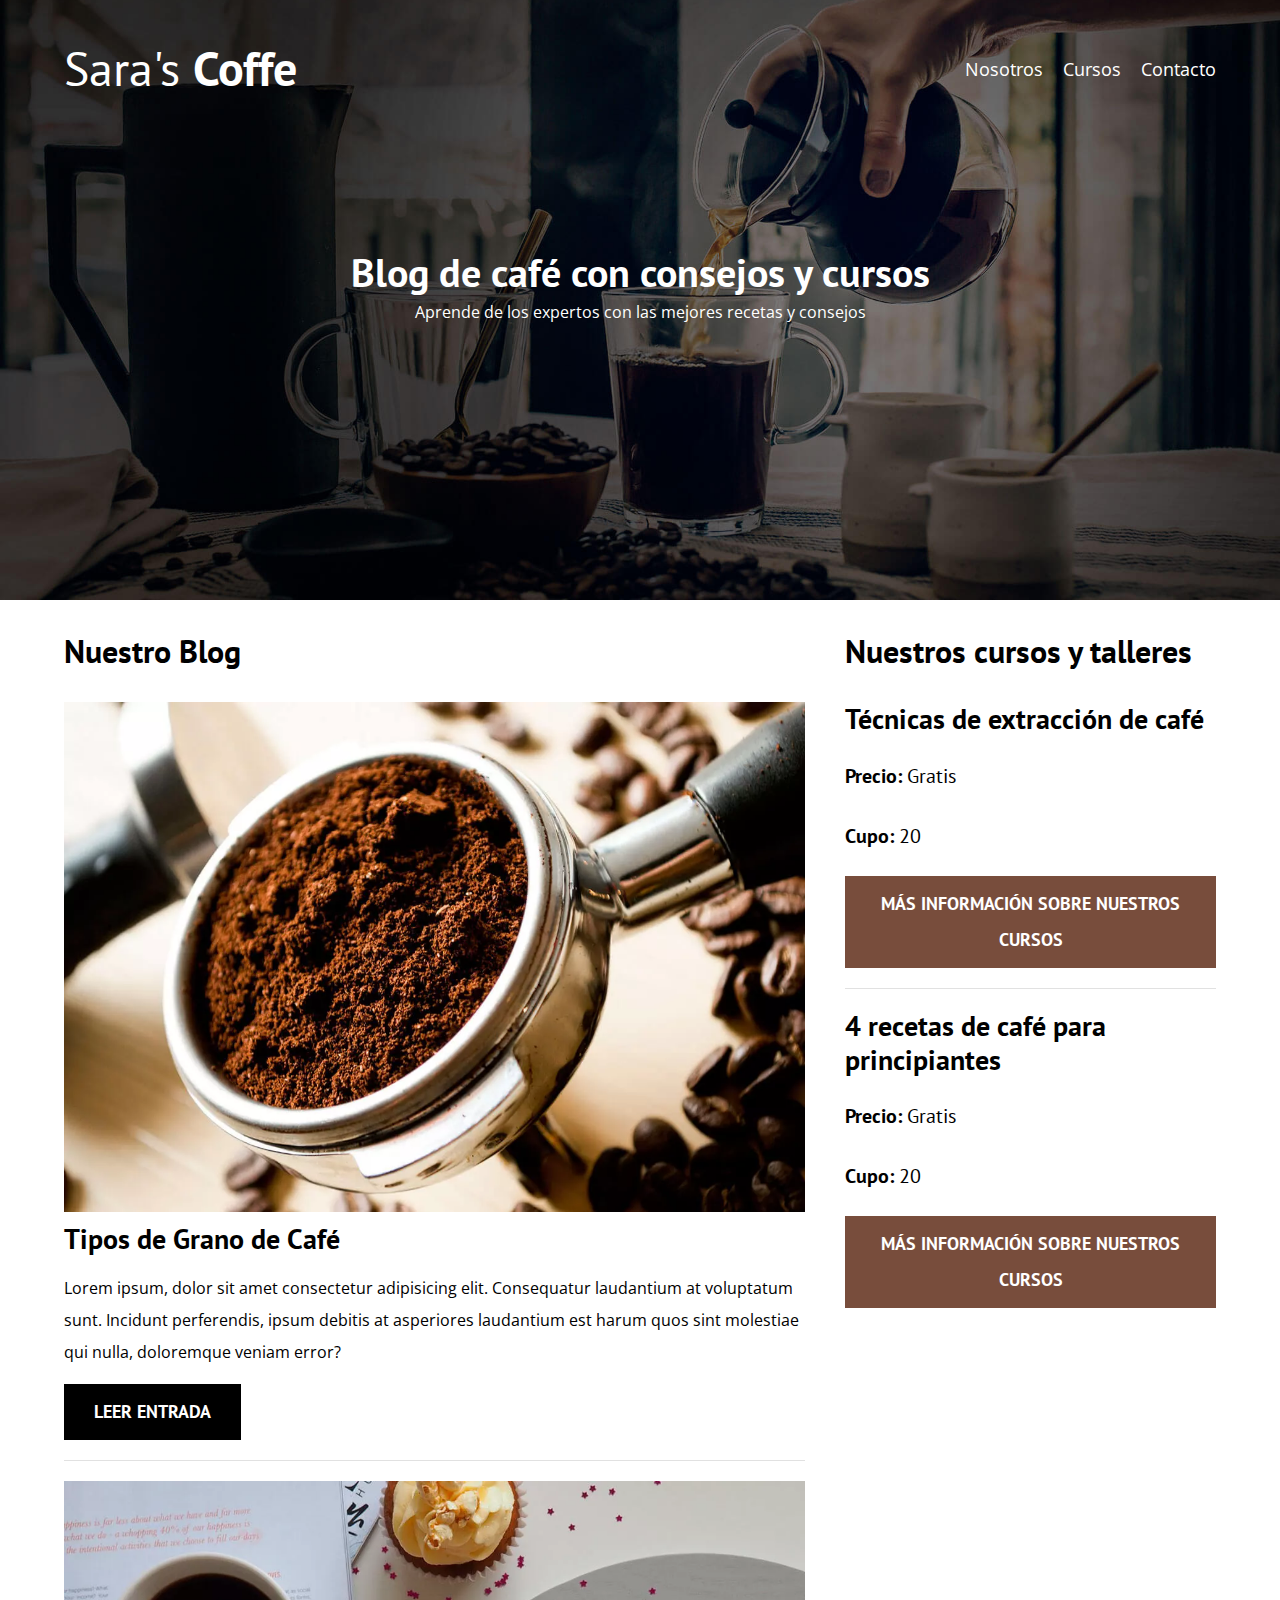
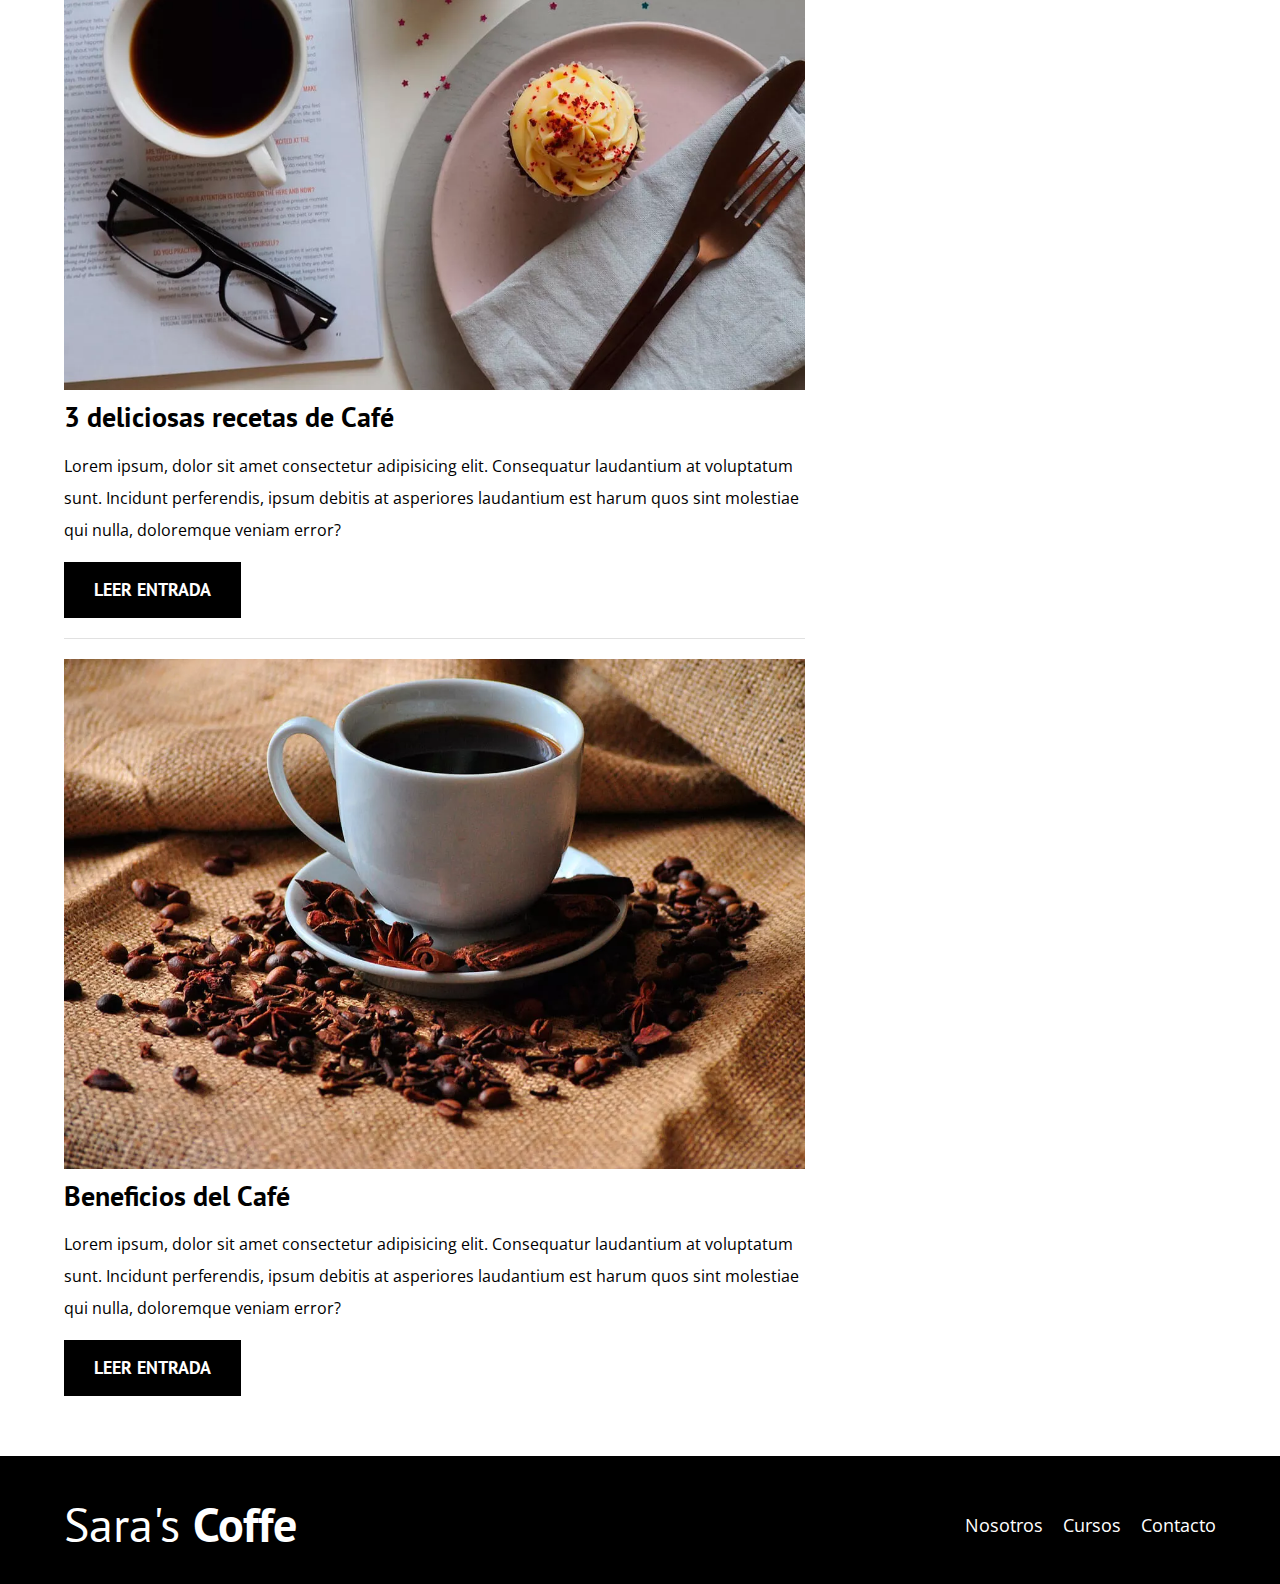
<file: index.html>
<!DOCTYPE html>
<html lang="en">

<head>
    <meta charset="UTF-8">
    <meta name="viewport" content="width=device-width, initial-scale=1.0">
    <meta name="description" content="P+agina web de blog de café">
    <title>Sara's coffee</title>
    <!-- Prefetch -->
    <link rel="prefetch" href="nosotros.html" as="document">

    <link rel="preconnect" href="https://fonts.googleapis.com">
    <link rel="preconnect" href="https://fonts.gstatic.com" crossorigin>
    <link href="https://fonts.googleapis.com/css2?family=Open+Sans&family=PT+Sans:wght@400;700&display=swap"
        rel="stylesheet">
    <!-- Preload -->
    <link rel="preload" href="CSS/normalize.css" as="style">
    <link rel="stylesheet" href="CSS/normalize.css">

    <link rel="preload" href="https://fonts.googleapis.com/css2?family=Open+Sans&family=PT+Sans:wght@400;700&display=swap" 
        crossorigin="crossorigin" as="font">

    <link rel="preload" href="CSS/style.css">
    <link rel="stylesheet" href="CSS/style.css">

</head>

<body>
    <header class="header">
        <div class="contenedor">
            <div class="barra">
                <a href="index.html" class="logo">
                    <h1 class="logo__nombre no-margin centrar-texto">Sara's <span class="logo__bold">Coffe</span></h1>
                </a>
                <nav class="navegacion">
                    <a href="nosotros.html" class="navegacion__enlace">Nosotros</a>
                    <a href="cursos.html" class="navegacion__enlace">Cursos</a>
                    <a href="contacto.html" class="navegacion__enlace">Contacto</a>
                </nav>
            </div>
        </div>
        <div class="header__texto">
            <h2 class="no-margin">Blog de café con consejos y cursos</h2>
            <p class="no-margin">Aprende de los expertos con las mejores recetas y consejos</p>
        </div>
    </header>

    <div class="contenedor contenido-principal">
        <main class="blog">
            <h3>Nuestro Blog</h3>
            <article class="entrada">
                <div class="entrada_imagen">
                    <picture>
                        <source loading="lazy" srcset="img/blog1.webp" type="image/webp">
                        <img loading="lazy" src="img/blog1.jpg" alt="imagen blog">
                    </picture>
                </div>
                <div class="entrada__contenido">
                    <h4 class="no-margin">Tipos de Grano de Café</h4>
                    <p>Lorem ipsum, dolor sit amet consectetur adipisicing elit. Consequatur laudantium at voluptatum
                        sunt. Incidunt perferendis, ipsum debitis at asperiores laudantium est harum quos sint molestiae
                        qui nulla, doloremque veniam error?</p>
                    <a href="entrada.html" class="boton boton--primario">Leer Entrada</a>
                </div>
            </article>
            <article class="entrada">
                <div class="entrada_imagen">
                    <picture>
                        <source loading="lazy" srcset="img/blog2.webp" type="image/webp">
                        <img loading="lazy" src="img/blog2.jpg" alt="imagen blog">
                    </picture>
                </div>
                <div class="entrada__contenido">
                    <h4 class="no-margin">3 deliciosas recetas de Café</h4>
                    <p>Lorem ipsum, dolor sit amet consectetur adipisicing elit. Consequatur laudantium at voluptatum
                        sunt. Incidunt perferendis, ipsum debitis at asperiores laudantium est harum quos sint molestiae
                        qui nulla, doloremque veniam error?</p>
                    <a href="entrada.html" class="boton boton--primario">Leer Entrada</a>
                </div>
            </article>
            <article class="entrada">
                <div class="entrada_imagen">
                    <picture>
                        <source loading="lazy" srcset="img/blog3.webp" type="image/webp">
                        <img loading="lazy" src="img/blog3.jpg" alt="imagen blog">
                    </picture>
                </div>
                <div class="entrada__contenido">
                    <h4 class="no-margin">Beneficios del Café</h4>
                    <p>Lorem ipsum, dolor sit amet consectetur adipisicing elit. Consequatur laudantium at voluptatum
                        sunt. Incidunt perferendis, ipsum debitis at asperiores laudantium est harum quos sint molestiae
                        qui nulla, doloremque veniam error?</p>
                    <a href="entrada.html" class="boton boton--primario">Leer Entrada</a>
                </div>
            </article>
        </main>
        <aside class="sidebar">
            <h3>Nuestros cursos y talleres</h3>
            <ul class="cursos no-padding">
                <li class="widget-curso">
                    <h4 class="no-margin">Técnicas de extracción de café</h4>
                    <p class="widget-curso__label">Precio:
                        <span class="widget-curso__info">Gratis</span>
                    </p>
                    <p class="widget-curso__label">Cupo:
                        <span class="widget-curso__info">20</span>
                    </p>
                    <a href="entrada.html" class="boton boton--secundario">Más información sobre nuestros cursos</a>
                </li>
                <li class="widget-curso">
                    <h4 class="no-margin">4 recetas de café para principiantes</h4>
                    <p class="widget-curso__label">Precio:
                        <span class="widget-curso__info">Gratis</span>
                    </p>
                    <p class="widget-curso__label">Cupo:
                        <span class="widget-curso__info">20</span>
                    </p>
                    <a href="entrada.html" class="boton boton--secundario">Más información sobre nuestros cursos</a>
                </li>
            </ul>
        </aside>
    </div>

    <footer class="footer">
        <div class="contenedor">
            <div class="barra">
                <a href="index.html" class="logo">
                    <h1 class="logo__nombre no-margin centrar-texto">Sara's <span class="logo__bold">Coffe</span></h1>
                </a>
                <nav class="navegacion">
                    <a href="nosotros.html" class="navegacion__enlace">Nosotros</a>
                    <a href="cursos.html" class="navegacion__enlace">Cursos</a>
                    <a href="contacto.html" class="navegacion__enlace">Contacto</a>
                </nav>
            </div>
        </div>
    </footer>

    <script src="js/modernzr.js"></script>

</body>

</html>
</file>
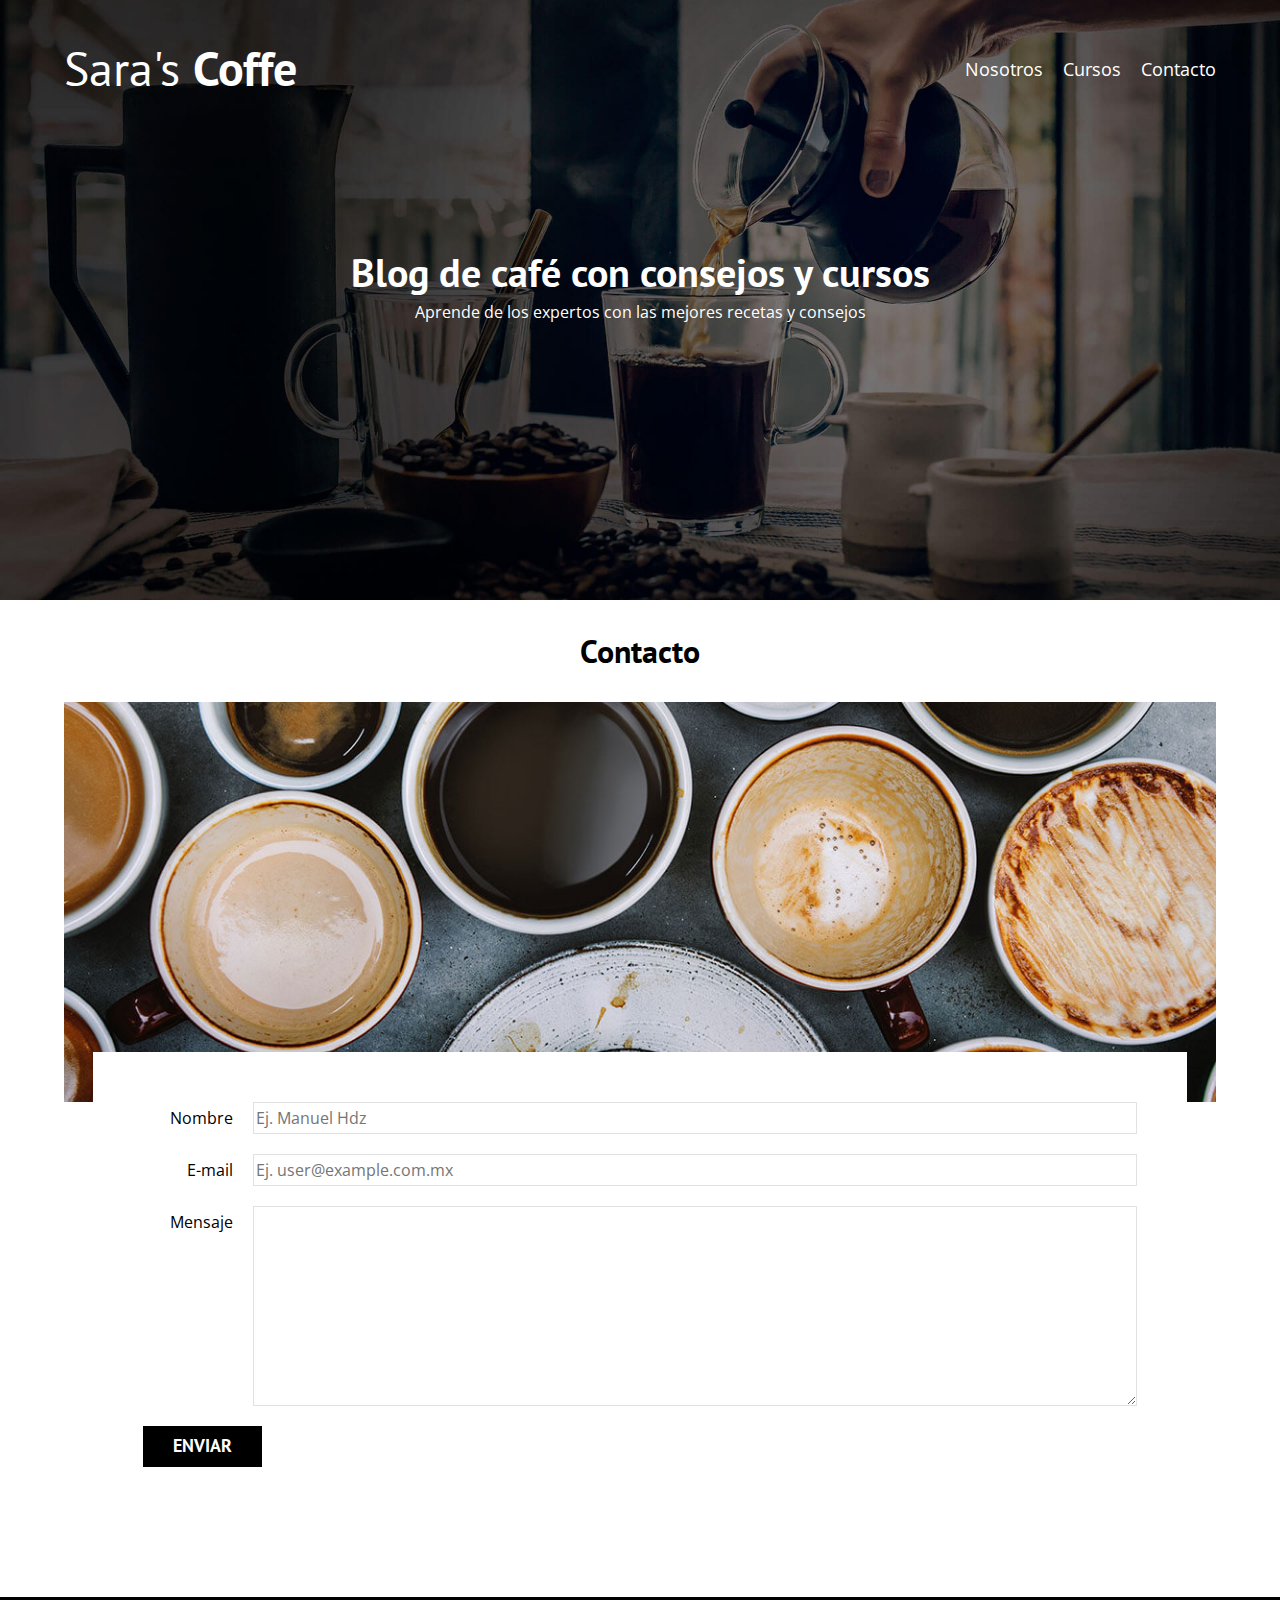
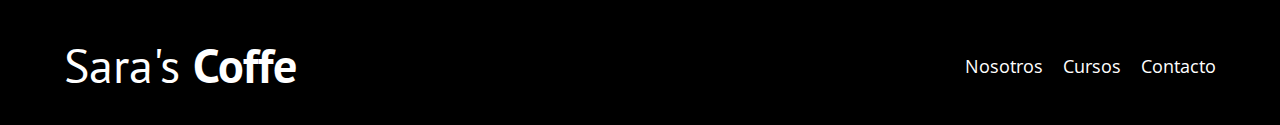
<file: contacto.html>
<!DOCTYPE html>
<html lang="en">

<head>
    <meta charset="UTF-8">
    <meta name="viewport" content="width=device-width, initial-scale=1.0">
    <title>Sara's coffee</title>
    <link rel="stylesheet" href="CSS/normalize.css">
    <link rel="preconnect" href="https://fonts.googleapis.com">
    <link rel="preconnect" href="https://fonts.gstatic.com" crossorigin>
    <link href="https://fonts.googleapis.com/css2?family=Open+Sans&family=PT+Sans:wght@400;700&display=swap"
        rel="stylesheet">
    <link rel="stylesheet" href="CSS/style.css">
</head>

<body>
    <header class="header">
        <div class="contenedor">
            <div class="barra">
                <a href="index.html" class="logo">
                    <h1 class="logo__nombre no-margin centrar-texto">Sara's <span class="logo__bold">Coffe</span></h1>
                </a>
                <nav class="navegacion">
                    <a href="nosotros.html" class="navegacion__enlace">Nosotros</a>
                    <a href="cursos.html" class="navegacion__enlace">Cursos</a>
                    <a href="contacto.html" class="navegacion__enlace">Contacto</a>
                </nav>
            </div>
        </div>
        <div class="header__texto">
            <h2 class="no-margin">Blog de café con consejos y cursos</h2>
            <p class="no-margin">Aprende de los expertos con las mejores recetas y consejos</p>
        </div>
    </header>

    <main class="contenedor">
        <h3 class="centrar-texto">Contacto</h3>
        <div class="contacto-bg"></div>

        <form class="formulario">
            <div class="campo">
                <label class="campo__label" for="txtName">Nombre</label>
                <input class="campo__field" type="text" placeholder="Ej. Manuel Hdz" id="txtName">
            </div>
            <div class="campo">
                <label class="campo__label" for="txtEmail">E-mail</label>
                <input class="campo__field" type="email" placeholder="Ej. user@example.com.mx" id="txtEmail">
            </div>
            <div class="campo">
                <label class="campo__label" for="txtMessage">Mensaje</label>
                <textarea class="campo__field campo__field--textarea" name="txtMessage" id="txtMessage"></textarea>
            </div>
            <div class="campo">
                <input type="submit" value="Enviar" class="boton boton--primario">
            </div>
        </form>
    </main>

    <footer class="footer">
        <div class="contenedor">
            <div class="barra">
                <a href="index.html" class="logo">
                    <h1 class="logo__nombre no-margin centrar-texto">Sara's <span class="logo__bold">Coffe</span></h1>
                </a>
                <nav class="navegacion">
                    <a href="nosotros.html" class="navegacion__enlace">Nosotros</a>
                    <a href="cursos.html" class="navegacion__enlace">Cursos</a>
                    <a href="contacto.html" class="navegacion__enlace">Contacto</a>
                </nav>
            </div>
        </div>
    </footer>

</body>

</html>
</file>
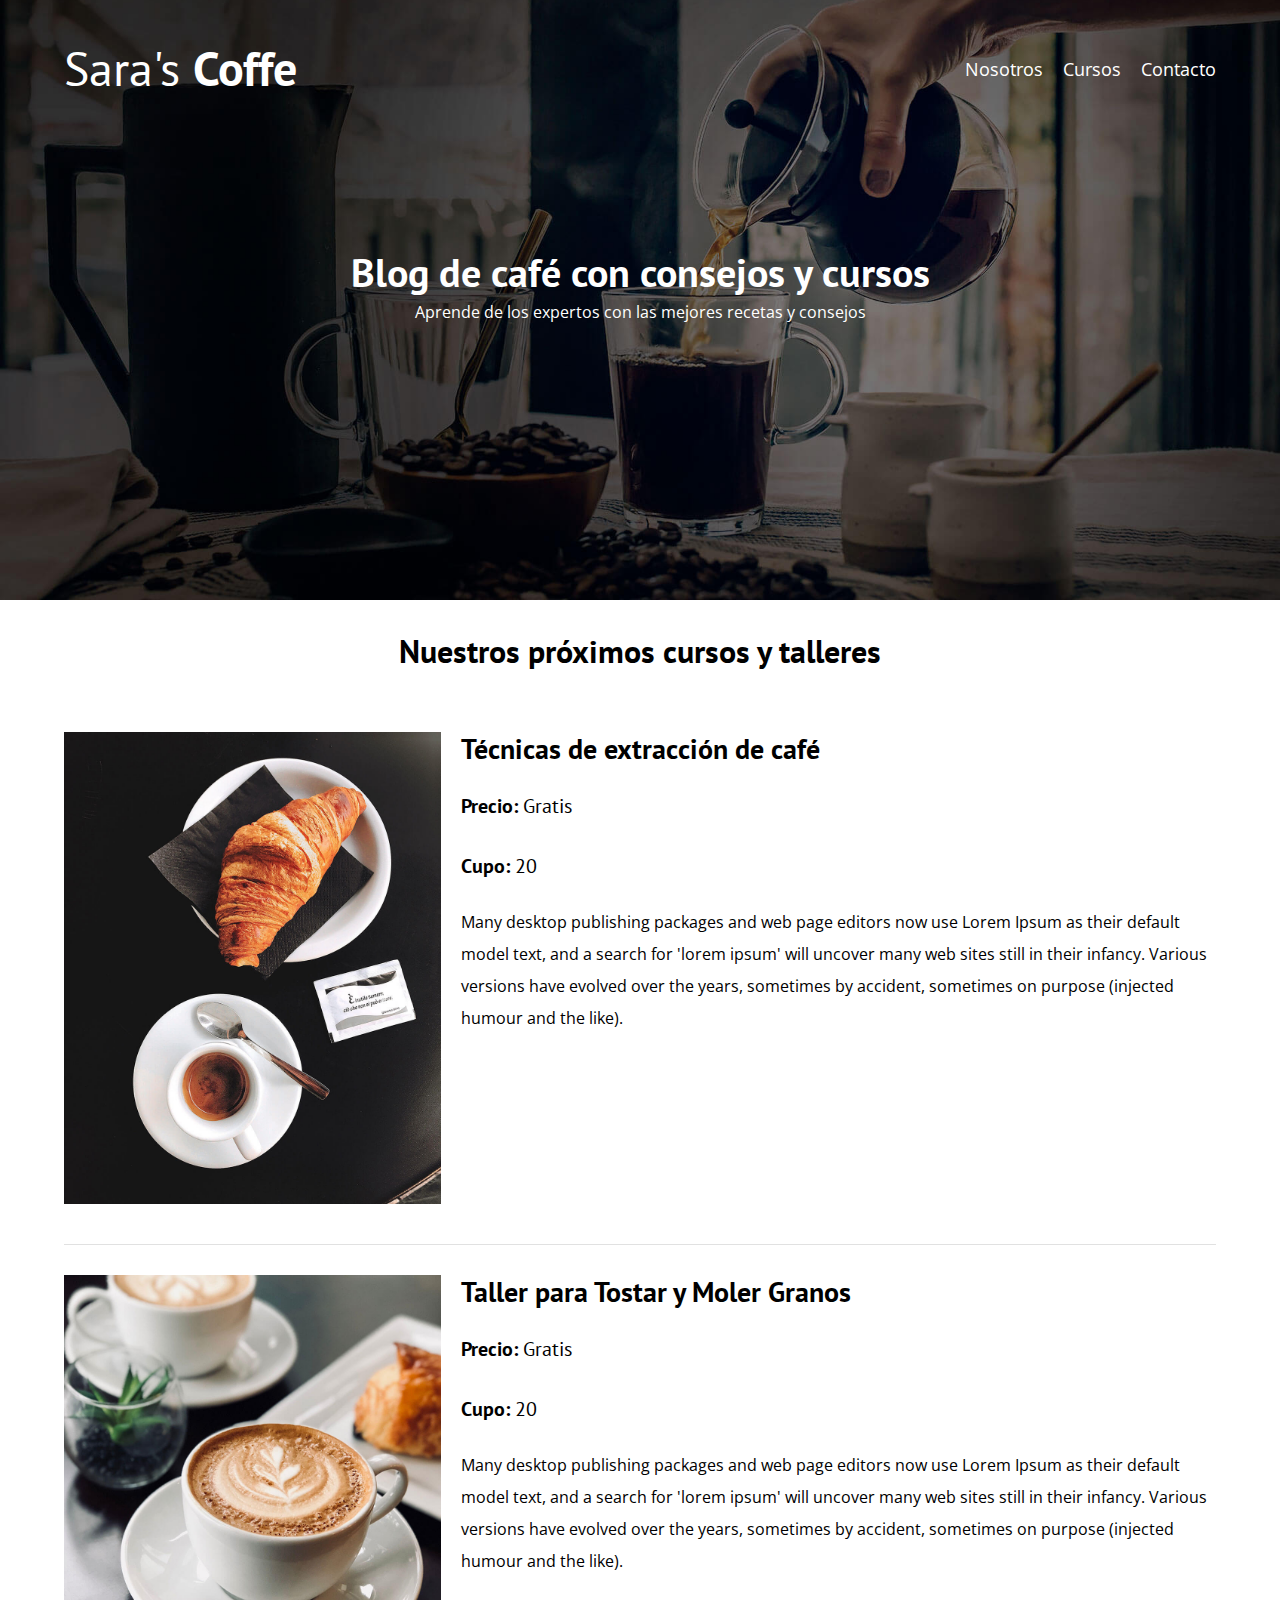
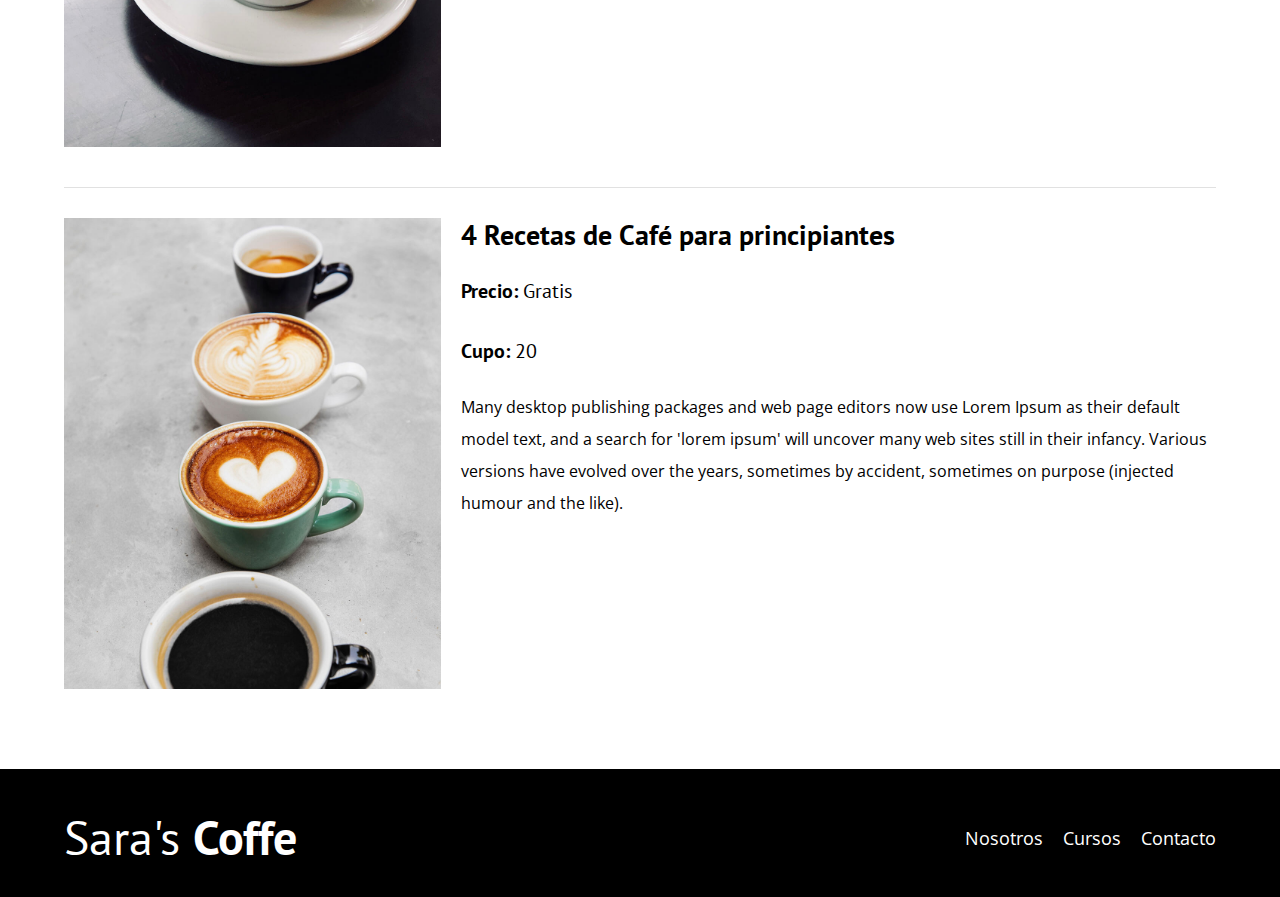
<file: cursos.html>
<!DOCTYPE html>
<html lang="en">

<head>
    <meta charset="UTF-8">
    <meta name="viewport" content="width=device-width, initial-scale=1.0">
    <title>Sara's coffee</title>
    <link rel="stylesheet" href="CSS/normalize.css">
    <link rel="preconnect" href="https://fonts.googleapis.com">
    <link rel="preconnect" href="https://fonts.gstatic.com" crossorigin>
    <link href="https://fonts.googleapis.com/css2?family=Open+Sans&family=PT+Sans:wght@400;700&display=swap"
        rel="stylesheet">
    <link rel="stylesheet" href="CSS/style.css">
</head>

<body>
    <header class="header">
        <div class="contenedor">
            <div class="barra">
                <a href="index.html" class="logo">
                    <h1 class="logo__nombre no-margin centrar-texto">Sara's <span class="logo__bold">Coffe</span></h1>
                </a>
                <nav class="navegacion">
                    <a href="nosotros.html" class="navegacion__enlace">Nosotros</a>
                    <a href="cursos.html" class="navegacion__enlace">Cursos</a>
                    <a href="contacto.html" class="navegacion__enlace">Contacto</a>
                </nav>
            </div>
        </div>
        <div class="header__texto">
            <h2 class="no-margin">Blog de café con consejos y cursos</h2>
            <p class="no-margin">Aprende de los expertos con las mejores recetas y consejos</p>
        </div>
    </header>

    <main class="contenedor">
        <h3 class="centrar-texto">Nuestros próximos cursos y talleres</h3>
        <div class="curso">
            <div class="curso__imagen">
                <img src="img/curso1.jpg" alt="imagen del curso">
            </div>
            <div class="curso__informacion">
                <h4 class="no-margin">Técnicas de extracción de café</h4>
                <p class="curso__label">Precio:
                    <span class="curso__info">Gratis</span>
                </p>
                <p class="curso__label">Cupo:
                    <span class="curso__info">20</span>
                </p>
                <p class="curso__descripcion">
                    Many desktop publishing packages and web page editors now use Lorem Ipsum as their default model text, and a search for
                    'lorem ipsum' will uncover many web sites still in their infancy. Various versions have evolved over the years,
                    sometimes by accident, sometimes on purpose (injected humour and the like).
                </p>
            </div>
        </div>
        <div class="curso">
            <div class="curso__imagen">
                <img src="img/curso2.jpg" alt="imagen del curso">
            </div>
            <div class="curso__informacion">
                <h4 class="no-margin">Taller para Tostar y Moler Granos</h4>
                <p class="curso__label">Precio:
                    <span class="curso__info">Gratis</span>
                </p>
                <p class="curso__label">Cupo:
                    <span class="curso__info">20</span>
                </p>
                <p class="curso__descripcion">
                    Many desktop publishing packages and web page editors now use Lorem Ipsum as their default model text, and a search for
                    'lorem ipsum' will uncover many web sites still in their infancy. Various versions have evolved over the years,
                    sometimes by accident, sometimes on purpose (injected humour and the like).
                </p>
            </div>
        </div>
        <div class="curso">
            <div class="curso__imagen">
                <img src="img/curso3.jpg" alt="imagen del curso">
            </div>
            <div class="curso__informacion">
                <h4 class="no-margin">4 Recetas de Café para principiantes</h4>
                <p class="curso__label">Precio:
                    <span class="curso__info">Gratis</span>
                </p>
                <p class="curso__label">Cupo:
                    <span class="curso__info">20</span>
                </p>
                <p class="curso__descripcion">
                    Many desktop publishing packages and web page editors now use Lorem Ipsum as their default model text, and a search for
                    'lorem ipsum' will uncover many web sites still in their infancy. Various versions have evolved over the years,
                    sometimes by accident, sometimes on purpose (injected humour and the like).
                </p>
            </div>
        </div>
    </main>

    <footer class="footer">
        <div class="contenedor">
            <div class="barra">
                <a href="index.html" class="logo">
                    <h1 class="logo__nombre no-margin centrar-texto">Sara's <span class="logo__bold">Coffe</span></h1>
                </a>
                <nav class="navegacion">
                    <a href="nosotros.html" class="navegacion__enlace">Nosotros</a>
                    <a href="cursos.html" class="navegacion__enlace">Cursos</a>
                    <a href="contacto.html" class="navegacion__enlace">Contacto</a>
                </nav>
            </div>
        </div>
    </footer>

</body>

</html>
</file>
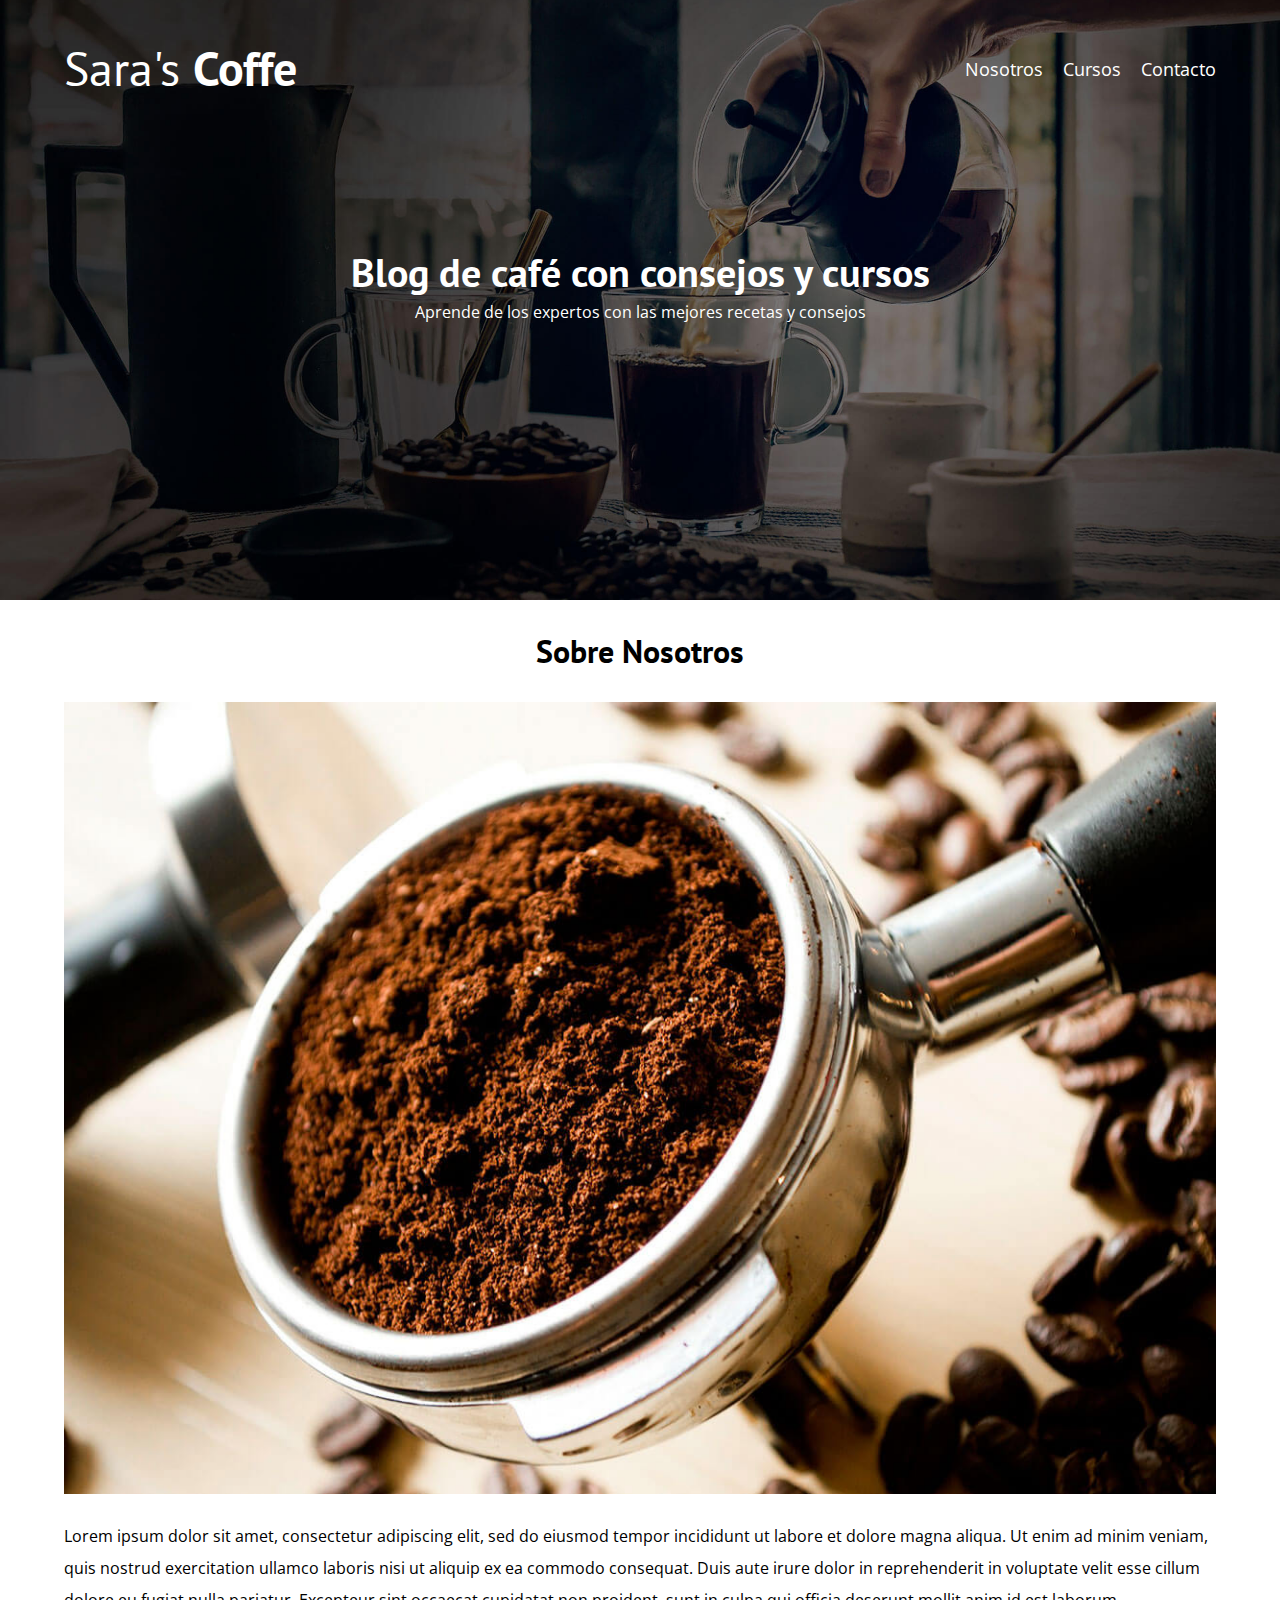
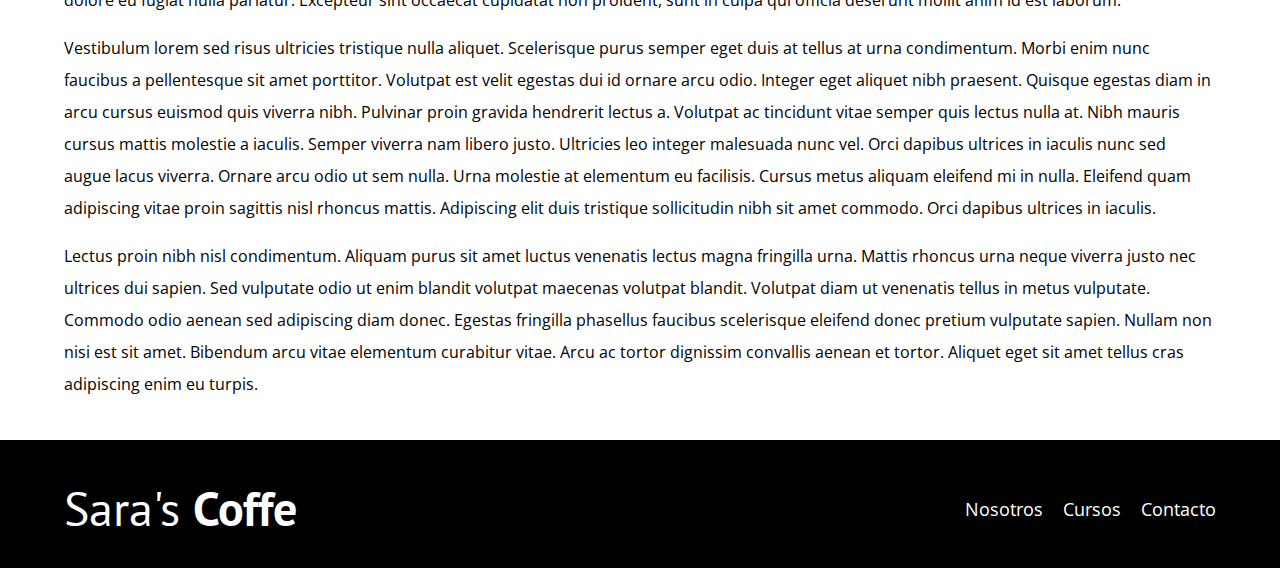
<file: entrada.html>
<!DOCTYPE html>
<html lang="en">

<head>
    <meta charset="UTF-8">
    <meta name="viewport" content="width=device-width, initial-scale=1.0">
    <title>Sara's coffee</title>
    <link rel="stylesheet" href="CSS/normalize.css">
    <link rel="preconnect" href="https://fonts.googleapis.com">
    <link rel="preconnect" href="https://fonts.gstatic.com" crossorigin>
    <link href="https://fonts.googleapis.com/css2?family=Open+Sans&family=PT+Sans:wght@400;700&display=swap"
        rel="stylesheet">
    <link rel="stylesheet" href="CSS/style.css">
</head>

<body>
    <header class="header">
        <div class="contenedor">
            <div class="barra">
                <a href="index.html" class="logo">
                    <h1 class="logo__nombre no-margin centrar-texto">Sara's <span class="logo__bold">Coffe</span></h1>
                </a>
                <nav class="navegacion">
                    <a href="nosotros.html" class="navegacion__enlace">Nosotros</a>
                    <a href="cursos.html" class="navegacion__enlace">Cursos</a>
                    <a href="contacto.html" class="navegacion__enlace">Contacto</a>
                </nav>
            </div>
        </div>
        <div class="header__texto">
            <h2 class="no-margin">Blog de café con consejos y cursos</h2>
            <p class="no-margin">Aprende de los expertos con las mejores recetas y consejos</p>
        </div>
    </header>

    <main class="contenedor">
        <h3 class="centrar-texto">Sobre Nosotros</h3>
        <img src="img/blog1.jpg" alt="imagen del blog">
        <p>Lorem ipsum dolor sit amet, consectetur adipiscing elit, sed do eiusmod tempor incididunt ut labore et dolore magna
            aliqua. Ut enim ad minim veniam, quis nostrud exercitation ullamco laboris nisi ut aliquip ex ea commodo consequat.
            Duis aute irure dolor in reprehenderit in voluptate velit esse cillum dolore eu fugiat nulla pariatur. Excepteur
            sint occaecat cupidatat non proident, sunt in culpa qui officia deserunt mollit anim id est laborum.</p>
        <p>Vestibulum lorem sed risus ultricies tristique nulla aliquet. Scelerisque purus semper eget duis at tellus at urna
            condimentum. Morbi enim nunc faucibus a pellentesque sit amet porttitor. Volutpat est velit egestas dui id ornare
            arcu odio. Integer eget aliquet nibh praesent. Quisque egestas diam in arcu cursus euismod quis viverra nibh.
            Pulvinar proin gravida hendrerit lectus a. Volutpat ac tincidunt vitae semper quis lectus nulla at. Nibh mauris
            cursus mattis molestie a iaculis. Semper viverra nam libero justo. Ultricies leo integer malesuada nunc vel. Orci
            dapibus ultrices in iaculis nunc sed augue lacus viverra. Ornare arcu odio ut sem nulla. Urna molestie at elementum
            eu facilisis. Cursus metus aliquam eleifend mi in nulla. Eleifend quam adipiscing vitae proin sagittis nisl rhoncus
            mattis. Adipiscing elit duis tristique sollicitudin nibh sit amet commodo. Orci dapibus ultrices in iaculis.</p>
        <p>Lectus proin nibh nisl condimentum. Aliquam purus sit amet luctus venenatis lectus magna fringilla urna. Mattis
            rhoncus urna neque viverra justo nec ultrices dui sapien. Sed vulputate odio ut enim blandit volutpat maecenas
            volutpat blandit. Volutpat diam ut venenatis tellus in metus vulputate. Commodo odio aenean sed adipiscing diam
            donec. Egestas fringilla phasellus faucibus scelerisque eleifend donec pretium vulputate sapien. Nullam non nisi est
            sit amet. Bibendum arcu vitae elementum curabitur vitae. Arcu ac tortor dignissim convallis aenean et tortor.
            Aliquet eget sit amet tellus cras adipiscing enim eu turpis.</p>
    </main>

    <footer class="footer">
        <div class="contenedor">
            <div class="barra">
                <a href="index.html" class="logo">
                    <h1 class="logo__nombre no-margin centrar-texto">Sara's <span class="logo__bold">Coffe</span></h1>
                </a>
                <nav class="navegacion">
                    <a href="nosotros.html" class="navegacion__enlace">Nosotros</a>
                    <a href="cursos.html" class="navegacion__enlace">Cursos</a>
                    <a href="contacto.html" class="navegacion__enlace">Contacto</a>
                </nav>
            </div>
        </div>
    </footer>

</body>

</html>
</file>
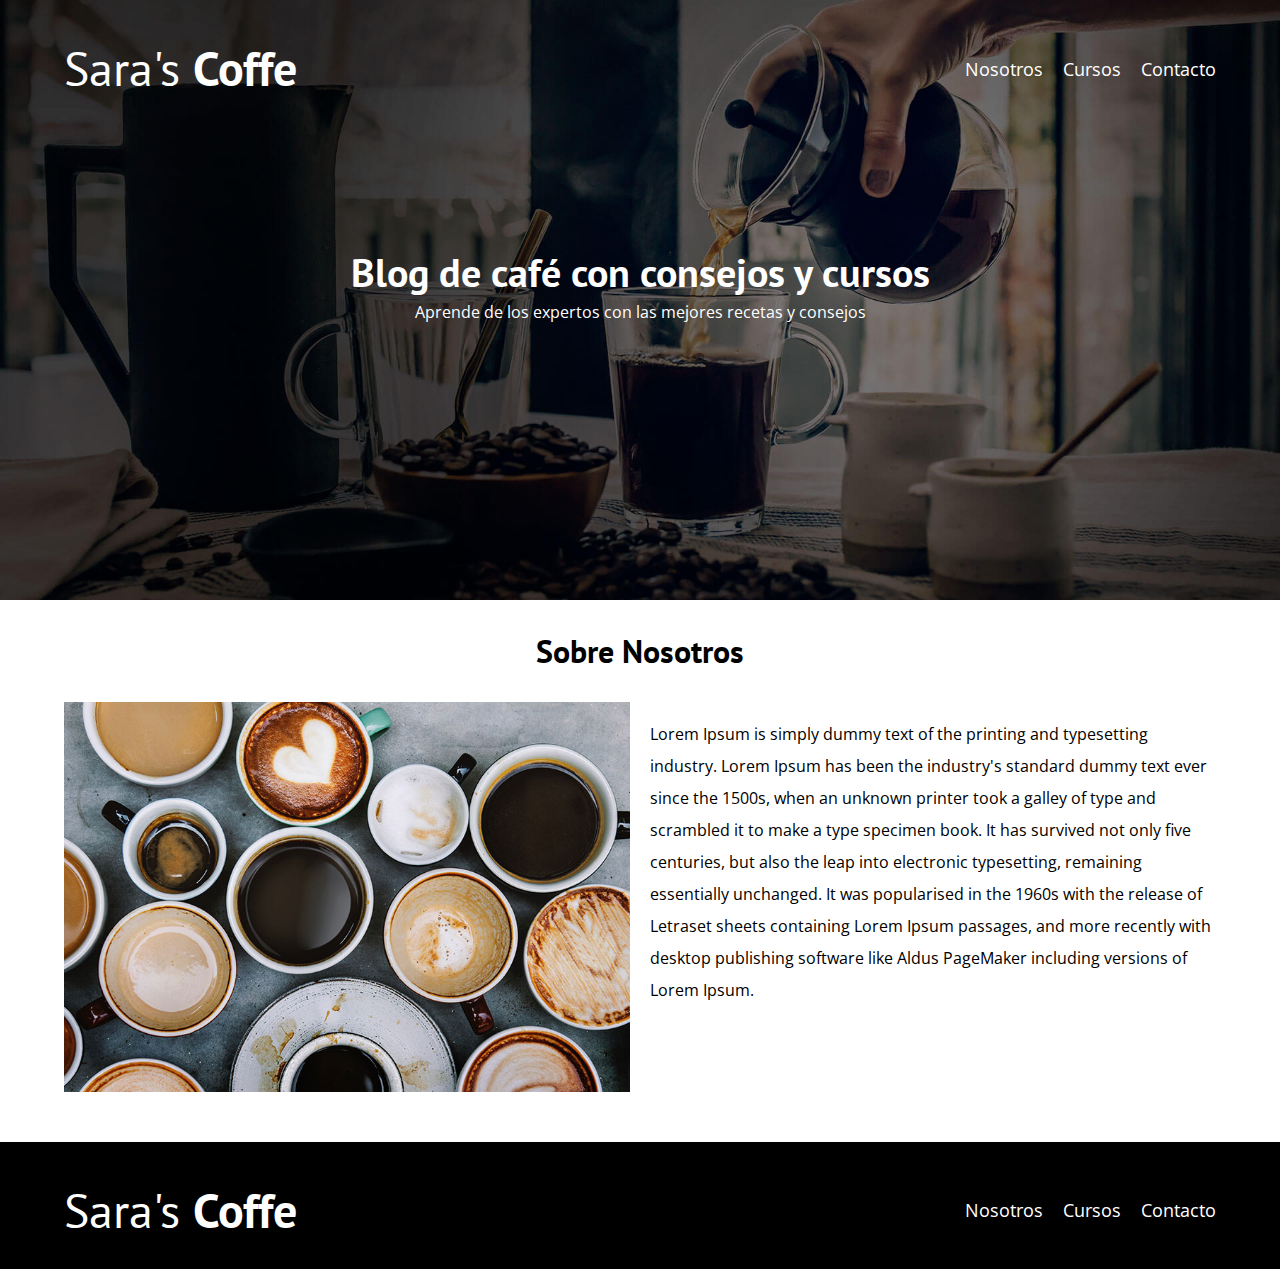
<file: nosotros.html>
<!DOCTYPE html>
<html lang="en">

<head>
    <meta charset="UTF-8">
    <meta name="viewport" content="width=device-width, initial-scale=1.0">
    <title>Sara's coffee</title>
    <link rel="stylesheet" href="CSS/normalize.css">
    <link rel="preconnect" href="https://fonts.googleapis.com">
    <link rel="preconnect" href="https://fonts.gstatic.com" crossorigin>
    <link href="https://fonts.googleapis.com/css2?family=Open+Sans&family=PT+Sans:wght@400;700&display=swap"
        rel="stylesheet">
    <link rel="stylesheet" href="CSS/style.css">
</head>

<body>
    <header class="header">
        <div class="contenedor">
            <div class="barra">
                <a href="index.html" class="logo">
                    <h1 class="logo__nombre no-margin centrar-texto">Sara's <span class="logo__bold">Coffe</span></h1>
                </a>
                <nav class="navegacion">
                    <a href="nosotros.html" class="navegacion__enlace">Nosotros</a>
                    <a href="cursos.html" class="navegacion__enlace">Cursos</a>
                    <a href="contacto.html" class="navegacion__enlace">Contacto</a>
                </nav>
            </div>
        </div>
        <div class="header__texto">
            <h2 class="no-margin">Blog de café con consejos y cursos</h2>
            <p class="no-margin">Aprende de los expertos con las mejores recetas y consejos</p>
        </div>
    </header>

    <main class="contenedor">
        <h3 class="centrar-texto">Sobre Nosotros</h3>
        <div class="sobre-nosotros">
            <div class="sobre-nosotros__imagen">
                <img src="img/nosotros.jpg" alt="imagen nosotros">
            </div>
            <div class="sobre-nosotros__texto">
                <p>
                    Lorem Ipsum is simply dummy text of the printing and typesetting industry. Lorem Ipsum has been the
                industry's standard dummy text ever since the 1500s, when an unknown printer took a galley of type and
                scrambled it to make a type specimen book. It has survived not only five centuries, but also the leap
                into electronic typesetting, remaining essentially unchanged. It was popularised in the 1960s with the
                release of Letraset sheets containing Lorem Ipsum passages, and more recently with desktop publishing
                software like Aldus PageMaker including versions of Lorem Ipsum.
                </p>
            </div>
        </div>
    </main>

    <footer class="footer">
        <div class="contenedor">
            <div class="barra">
                <a href="index.html" class="logo">
                    <h1 class="logo__nombre no-margin centrar-texto">Sara's <span class="logo__bold">Coffe</span></h1>
                </a>
                <nav class="navegacion">
                    <a href="nosotros.html" class="navegacion__enlace">Nosotros</a>
                    <a href="cursos.html" class="navegacion__enlace">Cursos</a>
                    <a href="contacto.html" class="navegacion__enlace">Contacto</a>
                </nav>
            </div>
        </div>
    </footer>

</body>

</html>
</file>
<file: CSS/style.css>
:root{
    --fuenteHeading: 'PT Sans', sans-serif;
    --fuenteParrafos: 'Open Sans', sans-serif;

    --primario: #784D3C;
    --gris: #E1E1E1;
    --blanco: #FFFFFF;
    --negro: #000000;
}

html{
    box-sizing: border-box;
    font-size: 62.5%;
}

*, *:before, *:after{
    box-sizing: inherit;
}

body{
    font-family: var(--fuenteParrafos);
    font-size: 1.6rem;
    line-height: 2;
}

/* Globales */
.contenedor{
    max-width: 120rem;
    width: 90%;
    margin: 0 auto;
}

a{
    text-decoration: none;
}

h1,h2,h3,h4{
    font-family: var(--fuenteHeading);
    line-height: 1.2;
}
h1{
    font-size: 4.8rem;
}
h2{
    font-size: 4rem;
}
h3{
    font-size: 3.2rem;
}
h4{
    font-size: 2.8rem;
}

img{
    max-width: 100%;
}

/* Utilidades */
.no-margin{
    margin: 0;
}
.no-padding{
    padding: 0;
}
.centrar-texto{
    text-align: center;
}

/* Header */
.webp .header{
    background-image: url(../img/banner.webp);
}
.no-webp .header{
    background-image: url(../img/banner.jpg);
}
.header{
    background-image: url(../img/banner.jpg);
    height: 60rem;
    background-size: cover;
    background-repeat: no-repeat;
    background-position: center center;
}

.header__texto{
    text-align: center;
    color: var(--blanco);
    margin-top: 5rem;
}
@media(min-width:768px){
    .header__texto{
        margin-top: 15rem;
    }
}

.barra{
    padding-top: 4rem;
}
@media(min-width: 768px){
    .barra{
        display: flex;
        justify-content: space-between;
        align-items: center;
    }
}

.logo{
    color: var(--blanco);
}
.logo__nombre{
    font-weight: 400;
}
.logo__bold{
    font-weight: 700;
}

.navegacion__enlace{
    display: block;
    text-align: center;
    font-size: 1.8rem;
    color: var(--blanco);
}
@media(min-width:768px){
    .navegacion{
        display: flex;
        gap: 2rem;
    }
}

@media(min-width:768px){
    .contenido-principal{
        display: grid;
        grid-template-columns: 2fr 1fr;
        column-gap: 4rem;
    }
}

.entrada{
    border-bottom: 1px solid var(--gris);
    margin-bottom: 2rem;
}

.entrada:last-of-type{
    border: none;
    margin-bottom: 0;
}

.boton{
    display: block;
    font-family: var(--fuenteHeading);
    color: var(--blanco);
    text-align: center;
    padding: 1rem 3rem;
    font-size: 1.8rem;
    text-transform: uppercase;
    font-weight: 700;
    margin-bottom: 2rem;
    border: none;
}
.boton:hover{
    cursor: pointer;
}
@media (min-width:768px) {
    .boton{
        display: inline-block;
    }
}
.boton--primario{
    background-color: var(--negro);
}
.boton--secundario{
    background-color: var(--primario);
}

.cursos{
    list-style: none;
}

.widget-curso{
    border-bottom: 1px solid var(--gris);
    margin-bottom: 2rem;
}
.widget-curso:last-of-type{
    border: none;
    margin-bottom: none;
}

.widget-curso__label{
    font-family: var(--fuenteHeading);
    font-weight: bold;
}

.widget-curso__info{
    font-weight: normal;
}

.widget-curso__label,
.widget-curso__info{
    font-size: 2rem;
}

.footer{
    background-color: var(--negro);
    padding-bottom: 3rem;
    margin-top: 4rem;
}

/* Sobre nosotros */
@media (min-width: 768px){
    .sobre-nosotros{
        display: flex;
        gap: 2rem;
    }
    .sobre-nosotros__imagen,
    .sobre-nosotros__texto{
        flex-basis: 50%;
    }
}

/* Cursos */
.curso{
    padding: 3rem 0;
    border-bottom: 1px solid var(--gris);
}
@media (min-width: 768px){
    .curso{
        display: grid;
        grid-template-columns: 1fr 2fr;
        column-gap: 2rem;
    }
}
.curso:last-of-type{
    border-bottom: none;
}
.curso__label{
    font-family: var(--fuenteHeading);
    font-weight: bold;
}

.curso__info{
    font-weight: normal;
}

.curso__label,
.curso__info{
    font-size: 2rem;
}

/* Contacto */
.contacto-bg{
    background-image: url(../img/contacto.jpg);
    height: 40rem;
    background-size: cover;
    background-repeat: no-repeat;
}

.formulario{
    background-color: var(--blanco);
    margin: -5rem auto 0 auto;
    width: 95%;
    padding: 5rem;
}
.campo{
    display: flex;
    margin-bottom: 2rem;
    gap: 2rem;
}
.campo__label{
    flex: 0 0 9rem;
    text-align: right;
}
.campo__field{
    flex: 1;
    border:  1px solid var(--gris);
}
.campo__field--textarea{
    height: 20rem;
}
</file>
